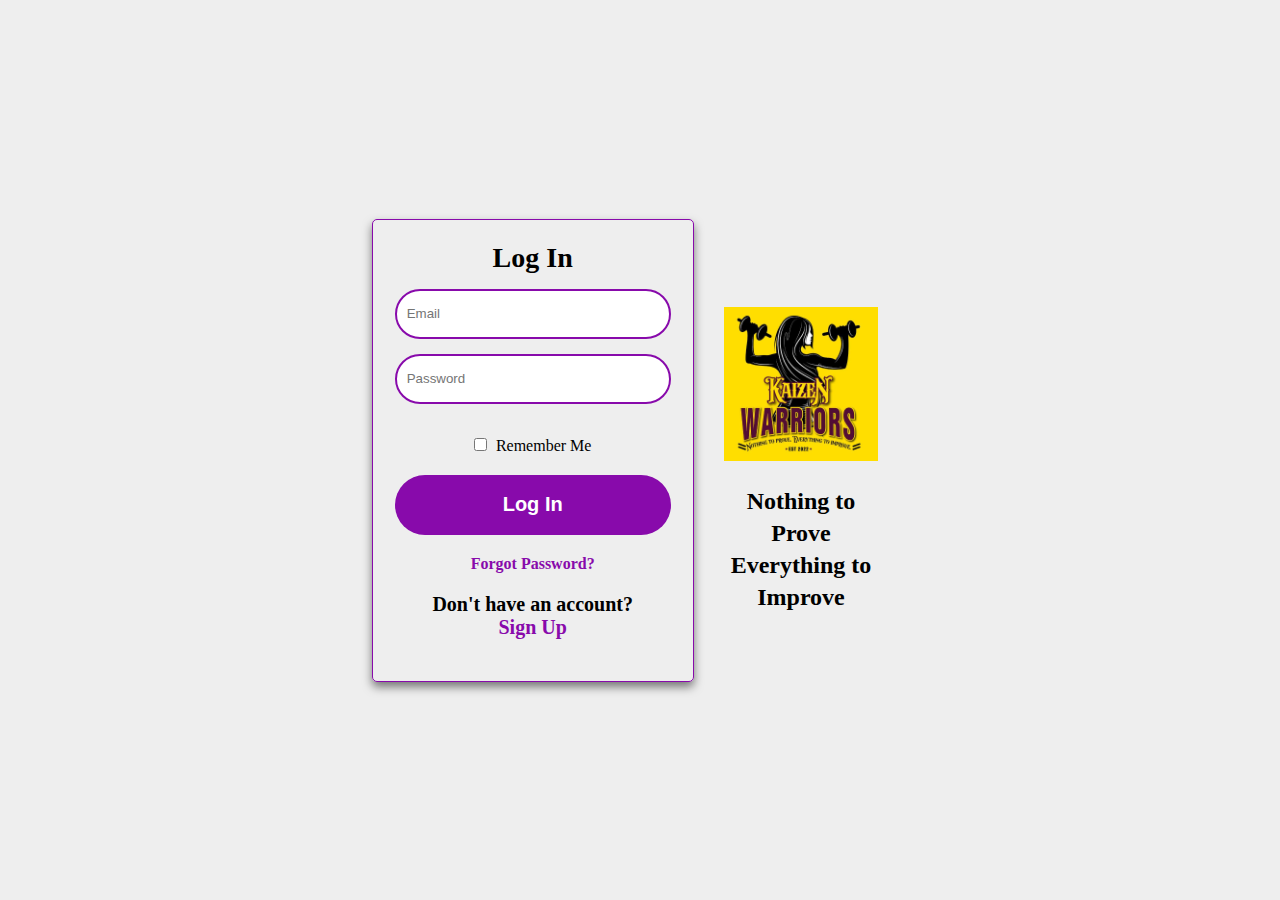
<file: frontend/login/login.html>
<!DOCTYPE html>
<html lang="en">
<head>
    <meta charset="UTF-8">
    <meta name="viewport" content="width=device-width, initial-scale=1.0">
    <link rel="stylesheet" href="login.css">
    <title>Log In</title>
</head>
<body>
    <main>
        <div class="loginPage">
            <div class="loginInputs">
                <h2>Log In</h2>
                <form action="login.php" id="loginForm" method="POST">
                    <input type="email" name="email" placeholder="Email" required>
                    <input type="password" name="password" placeholder="Password" required><br>
                    <label for="rememberme">
                        <input type="checkbox" name="rememberme" id="rememberme"> Remember Me
                    </label><br>
                    <input type="submit" value="Log In"><br>
                    <a href="forgotpassword.php">Forgot Password?</a>
                    <p>Don't have an account?<br>
                        <a href="../signup/signup.html"><span class="highlight">Sign Up</span></a>
                    </p>
                </form>
                <p id="errorMessage" class="errorMessage"></p>
            </div>
            <div class="loginLogo">
                <div class="logo">
                    <a href="../index.html"><img src="images/KWGlogo.jpg" alt="Gym Logo"></a>
                </div>
                <div class="mission">
                    <p>Nothing to<br>Prove<br>Everything to<br>Improve</p>
                </div>
            </div>
        </div>
    </main>
    <script>
        document.addEventListener('DOMContentLoaded', () => {
    const loginForm = document.getElementById('loginForm');
    const emailInput = document.getElementById('email');
    const passwordInput = document.getElementById('password');
    const errorMessage = document.getElementById('errorMessage');

    loginForm.addEventListener('submit', (e) => {
        e.preventDefault();

        errorMessage.textContent = '';

        const email = emailInput.value.trim();
        const password = passwordInput.value.trim();

        if (!validateEmail(email)) {
            errorMessage.textContent = 'Please enter a valid email address.';
            return;
        }

        if (password.length < 6) {
            errorMessage.textContent = 'Password must be at least 6 characters long.';
            return;
        }

        loginForm.submit();
    });

    function validateEmail(email) {
        const re = /^[^\s@]+@[^\s@]+\.[^\s@]+$/;
        return re.test(String(email).toLowerCase());
    }
});

    </script>
</body>
</html>
</file>
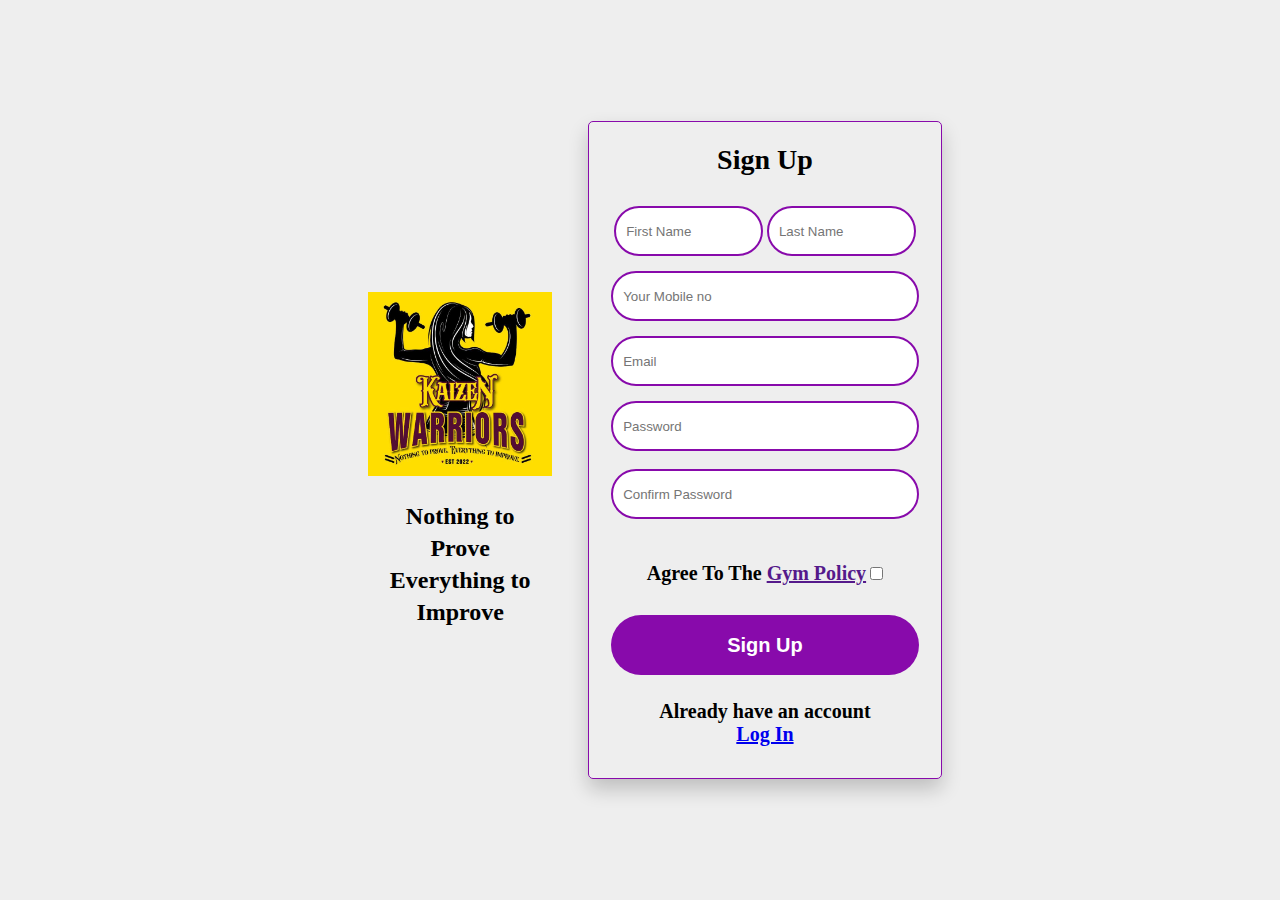
<file: frontend/signup/signup.html>
<!DOCTYPE html>
<html lang="en">

<head>
    <meta charset="UTF-8">
    <meta name="viewport" content="width=device-width, initial-scale=1.0">
    <link rel="stylesheet" href="signup.css">
    <title>Sign Up</title>
</head>

<body>
    <main>
        <div class="signupPage">
            <div class="signupLogo">
                <div class="logo">
                    <a href="../index.html"><img src="images/KWGlogo.jpg" alt="gymlogo"></a>
                </div>
                <div class="mission">
                    <p>Nothing to<br>Prove<br>Everything to<br>Improve</p>
                </div>
            </div>
            <div class="signupInputs">
                <h2>Sign Up</h2>
                <form action="signup.php" id="signupForm" method="POST">
                    <input type="text" name="firstname" placeholder="First Name" required>
                    <input type="text" name="lastname" placeholder="Last Name" required>
                    <input type="tel" name="mobileno" placeholder="Your Mobile no" pattern="\d{10,}"
                    title="Must start with 07... or 01..." required>
                    <input type="email" name="email" placeholder="Email"  id="email" required>
                    <input type="password" name="password" id="password" placeholder="Password"
                        pattern="(?=.*\d)(?=.*[a-z])(?=.*[A-Z]).{8,}"
                        title="Must contain at least one number, one uppercase and lowercase letter, and at least 8 or more characters"
                        required><br>
                    <input type="password" name="confirmPassword" id="confirmPassword" placeholder="Confirm Password"
                        required><br>
                    <label for="agreetotnc">Agree To The <a href="">Gym Policy</a></label>
                    <input type="checkbox" name="agreetotnc" id="agreetotnc" required>
                    <input type="submit" value="Sign Up"><br>

                    <p>Already have an account<br>
                        <a href="../login/login.html"><span class="highlight">Log In</span></a>
                    </p>
                </form>
                <p id="errorMessage" class="errorMessage"></p>
            </div>
        </div>
    </main>
    <script>
        document.querySelector('form').addEventListener('submit', function (e) {
            var password = document.getElementById('password').value;
            var confirmPassword = document.getElementById('confirmPassword').value;

            if (password !== confirmPassword) {
                e.preventDefault();
                alert('Passwords do not match');
            }
        });
        document.addEventListener('DOMContentLoaded', () => {
    const signupForm = document.getElementById('signupForm');
    const emailInput = document.getElementById('email');
    const passwordInput = document.getElementById('password');
    const confirmPasswordInput = document.getElementById('confirmPassword');
    const errorMessage = document.getElementById('errorMessage');

    signupForm.addEventListener('submit', (e) => {
        e.preventDefault();

        errorMessage.textContent = 'Your request has been received';

        const email = emailInput.value.trim();
        const password = passwordInput.value.trim();
        const confirmPassword = confirmPasswordInput.value.trim();

        if (!validateEmail(email)) {
            errorMessage.textContent = 'Please enter a valid email address.';
            return;
        }

        if (password.length < 6) {
            errorMessage.textContent = 'Password must be at least 6 characters long.';
            return;
        }

        if (password !== confirmPassword) {
            errorMessage.textContent = 'Passwords do not match.';
            return;
        }

        signupForm.submit();
    });

    function validateEmail(email) {
        const re = /^[^\s@]+@[^\s@]+\.[^\s@]+$/;
        return re.test(String(email).toLowerCase());
    }
});

    </script>
</body>

</html>
</file>
<file: frontend/login/login.css>
* {
    margin: 0;
    padding: 0;
    box-sizing: border-box;
}

body {
    display: flex;
    justify-content: center;
    align-items: center;
    height: 100vh;
    background: #eee;
    padding: 20px;
}

.loginPage {
    display: flex;
    flex-direction: column;
    align-items: center;
    text-align: center;
    width: 90%;
    max-width: 1200px;
    margin: auto;
    padding: 20px;
}
.loginLogo {
    width: 100%;
    max-width: 600px;
    margin: 20px auto;
    padding: 10px;
    border-radius: 5px;
}

.loginLogo img {
    width: 100%;
    max-width: 300px;
    height: auto;
    padding: 20px;
}

.mission p {
    font-size: 24px;
    font-weight: bolder;
    line-height: 32px;
}
.loginInputs {
    width: 100%;
    max-width: 600px;
    margin: 20px auto;
    padding: 22px;
    border: 1px solid #880aab;
    border-radius: 5px;
    box-shadow: 0 5px 10px 0 rgba(0, 0, 0, 0.5);
}

.loginInputs h2 {
    font-size: 28px;
    font-weight: bold;
    margin-bottom: 15px;
}

.loginInputs input[type="email"],
.loginInputs input[type="password"] {
    display: block;
    width: 100%;
    height: 50px;
    padding: 10px;
    margin: 15px 0;
    border: 2px solid #880aab;
    border-radius: 25px;
}

.loginInputs input[type="checkbox"] {
    margin-right: 5px;
}

.loginInputs input[type="submit"] {
    width: 100%;
    height: 60px;
    margin-top: 20px;
    background: #880aab;
    color: #fff;
    font-size: 20px;
    font-weight: bold;
    border: none;
    border-radius: 30px;
    cursor: pointer;
    margin-bottom: 20px;
}

.loginInputs input[type="submit"]:hover {
    background: #660066;
}

.loginInputs p {
    margin-top: 20px;
    font-size: 20px;
    font-weight: bold;
}

.loginInputs .highlight, 
a {
    color: #880aab;
    text-decoration: none;
    font-weight: bold;
}

.error-message {
    color: red;
    font-size: 14px;
    margin-top: 10px;
}

@media (max-width: 767px) {
    .loginInputs {
        border:  none;
        box-shadow: 0 5px 10px 0 rgba(0, 0, 0, 0.05);
        padding: 10px;
    }

    .loginInputs h2 {
        font-size: 24px;
    }

    .loginInputs input[type="email"],
    .loginInputs input[type="password"] {
        height: 40px;
        padding: 8px;
        margin: 8px 0;
    }

    .loginInputs input[type="submit"] {
        height: 40px;
        font-size: 16px;
    }

    .loginLogo img {
        max-width: 200px;
        padding: 10px;
    }

    .mission p {
        display: none;
    }
}

@media (min-width: 768px) {
    .loginPage {
        flex-direction: row;
        justify-content: space-between;
    }

    .loginLogo {
        max-width: 45%;
    }
}

@media (min-width: 1200px) {
    .loginPage {
        width: 95%;
    }

    .loginLogo {
        width: 40%;
    }

    .loginInputs {
        width: 60%;
    }
}
</file>
<file: frontend/signup/signup.css>
* {
    margin: 0;
    padding: 0;
    box-sizing: border-box;
}

body {
    display: flex;
    justify-content: center;
    align-items: center;
    background-color: #eee;
    height: 100vh;
    padding: 20px;
}

.signupPage {
    display: flex;
    flex-direction: column;
    align-items: center;
    text-align: center;
    width: 90%;
    max-width: 1200px;
    margin: auto;
    padding: 20px;
}

.signupLogo {
    width: 100%;
    max-width: 600px;
    margin: 20px auto;
    padding: 10px;
    border-radius: 5px;
}
.signupLogo img {
    width: 100%;
    max-width: 300px;
    height: auto;
    padding: 20px;
}
.mission p {
    font-size: 24px;
    font-weight: bolder;
    line-height: 32px;
}

.signupInputs {
    width: 100%;
    max-width: 600px;
    margin: 20px auto;
    padding: 22px;
    border: 1px solid #880aab;
    border-radius: 5px;
    box-shadow: 0 10px 20px 0 rgba(0, 0, 0, 0.2);
}

.signupInputs h2 {
    font-size: 28px;
    font-weight: bold;
    margin-bottom: 15px;
}

.signupInputs input[type="text"],
.signupInputs input[type="tel"],
.signupInputs input[name="email"], 
.signupInputs input[name="password"], 
.signupInputs input[name="confirmPassword"] {
    display: block;
    width: 100%;
    height: 50px;
    margin: 15px 0;
    padding: 10px;
    border: 2px solid #880aab;
    border-radius: 25px;
}
.signupInputs input[type="tel"] {
    margin-top: 0px;
}
.signupInputs input[name="password"] {
    margin-bottom: -15px;
}

.signupInputs [type="submit"] {
    width: 100%;
    height: 60px;
    margin: 20px 0 15px; /* Adjusted to match login */
    border: none;
    border-radius: 30px;
    background-color: #880aab; /* Changed to match login */
    color: #fff;
    font-size: 20px;
    font-weight: bold;
    cursor: pointer;
}

.signupInputs [type="submit"]:hover {
    background: #660066;
}

.signupInputs [for="agreetotnc"] {
    display: inline-block;
    margin: 10px 0;
    font-size: 20px;
    font-weight: bolder;
}
.signupInputs p {
    font-size: 20px;
    font-weight: bolder;
    margin: 10px 0;
}

/* Hide mission on smaller screens */
@media (max-width: 767px) {
    .mission {
        display: none;
    }
    .signupInputs {
        border:  none;
        box-shadow: 0 5px 10px 0 rgba(0, 0, 0, 0.07);
    }
    .signupLogo img {
        margin-top: 30px;
        max-width: 200px;
        margin-bottom: 0px;
    }
    .signupInputs input[name="password"] {
        margin-bottom: 0px;
    }
    .signupInputs input[name="confirmPassword"] {
        margin-top: 0px;
    }
    .signupInputs input[type="text"],
    .signupInputs input[type="tel"],
    .signupInputs input[name="email"],
    .signupInputs input[type="password"],
    .signupInputs input[type="submit"] {
        height: 40px; 
    }
    .signupInputs {
        margin-top: -50px;
        padding: 5px;
    }
}

/* Responsive styles */
@media (min-width: 768px) {
    .signupPage {
        flex-direction: row;
        justify-content: space-between;
        width: 90%;
    }
    .signupLogo {
        width: 45%;
        height: auto;
    }
    .signupInputs {
        width: 53%;
    }
    .signupInputs input[type="text"] {
        width: calc(50% - 5px);
        display: inline-block;
    }
}

@media (min-width: 1200px) {
    .signupPage {
        width: 80%;
    }
    .signupLogo {
        width: 40%;
    }
    .signupInputs {
        width: 58%;
    }
}
</file>
